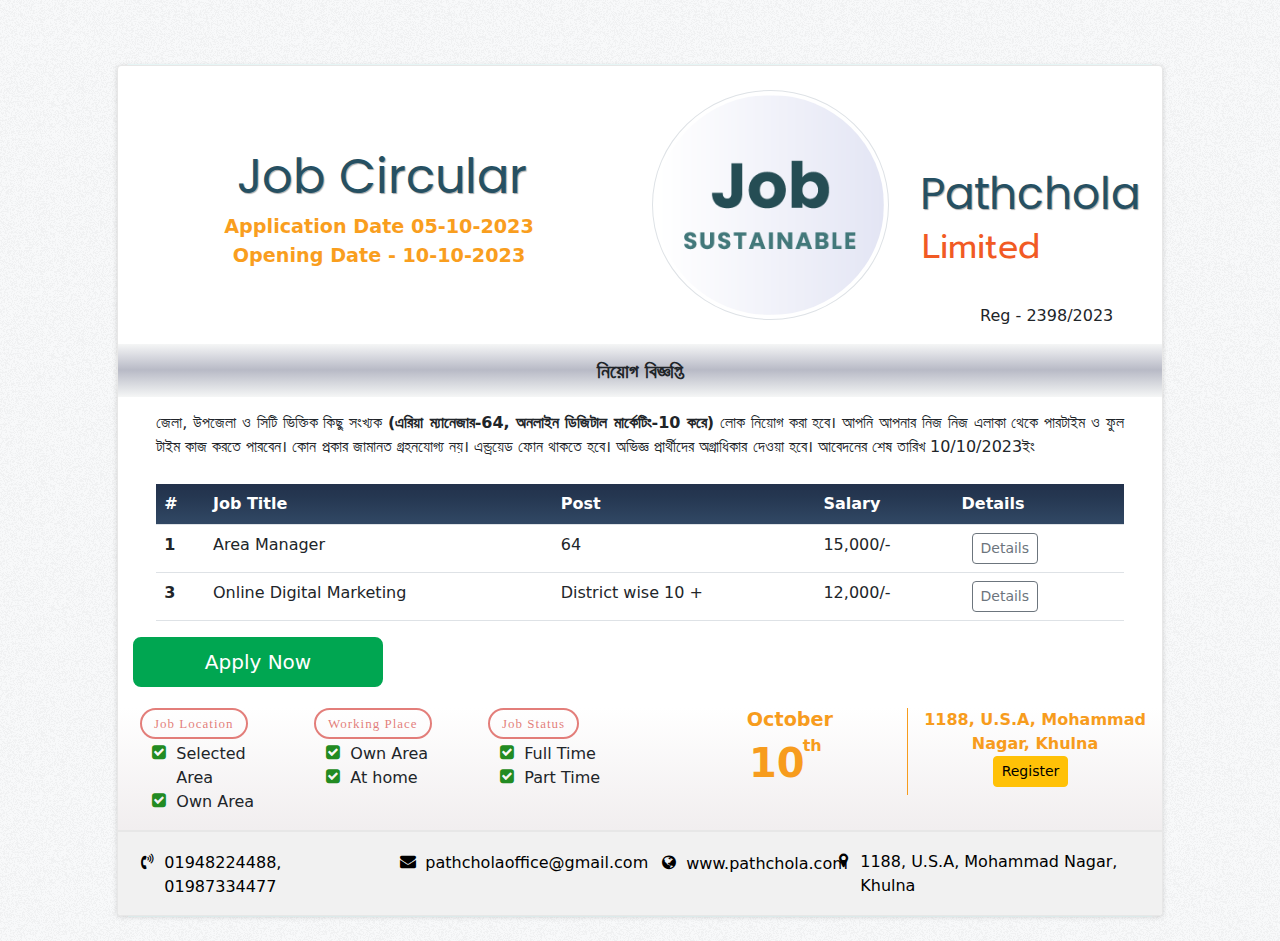
<file: index.html>
<!DOCTYPE html>
<html lang="en">
    <head>
        <meta charset="utf-8" />

        <meta name="viewport" content="width=device-width, initial-scale=1.0" />
        <meta name="description" content="Welcome to Pathchola ." />
        <meta name="author" content="Pathchola Limited" />
        <meta property="og:site_name" content="Pathchola Limited" />
        <meta property="og:site" content="" />
        <meta property="og:title" content="" />
        <meta property="og:description" content="DoctorSeba, Electrical Seba, Hotel, Salon Seba, Rent a Car, To-Let, Land sell-Buy, Sell-Buy, Jobs, Tuition" />
        <meta property="og:image" content="" />
        <meta property="og:url" content="" />
        <meta name="twitter:card" content="" />
        <title>Pathchola Limited</title>
        <!-- Styles -->
        <script src="js/bootstrap.js"></script>
        <link rel="preconnect" href="https://fonts.googleapis.com" />
        <link rel="preconnect" href="https://fonts.googleapis.com" />
        <link rel="preconnect" href="https://fonts.gstatic.com" crossorigin />
        <link href="https://fonts.googleapis.com/css2?family=Poppins:ital,wght@0,900;1,900&display=swap" rel="stylesheet" />
        <link rel="stylesheet" href="https://cdnjs.cloudflare.com/ajax/libs/font-awesome/4.7.0/css/font-awesome.min.css" />
        <link rel="preconnect" href="https://fonts.googleapis.com" />
        <link rel="preconnect" href="https://fonts.gstatic.com" crossorigin />
        <link href="https://fonts.googleapis.com/css2?family=Noto+Sans:wght@700&family=Poppins:ital,wght@0,900;1,900&family=Prompt:wght@700&display=swap" rel="stylesheet" />
        <link rel="stylesheet" href="css/bootstrap.css" />
        <link rel="stylesheet" href="css/style.css" />
    </head>
    <style>
        body {
            background-image: url(img/noise.png);
            background-repeat: repeat;
            margin: 0px;
            border: 0px;
            padding: 0px;
        }
        .input-field {
            padding: 0 22px 5px 8px;
        }

        .search-form {
            width: 100%;
        }

        .search {
            padding: 0px 0px 5px 0px;
        }

        .input-field-category {
            padding: 0 0px 5px 5px;
        }

        @media all and (max-width: 320px) {
            .center-div {
                width: 100%;
                padding: 0px;
                margin: 0px;
                margin: 0 auto;
            }

            .admission-now {
                color: #265062;
                padding-left: 1%;
                font-family: "Poppins", sans-serif;
                text-shadow: 1px 1px 1px #ababab;
                font-size: 270%;
                text-align: center;
            }
            .freelancer {
                color: #f99e1e;
                padding-left: 0%;
                margin-top: 0%;
                font-size: 120%;
                font-weight: bolder;
                text-align: center;
            }
            .image-set {
                display: flex;
                align-items: center;
                justify-content: center;
                flex-wrap: wrap;
                margin-right: auto;
                margin-top: 3%;
            }

            .pathchola {
                padding-top: 1%;
                text-align: center;
            }

            .limited {
                padding-left: 4%;
                margin-top: -5%;
                font-size: 190%;
                color: #f15a24;
                font-family: "Prompt", sans-serif;
                text-align: center;
            }
            .reg {
                text-align: left;
                padding-left: 5%;
            }

            .off {
                display: none;
            }

            .sub-wel {
                padding-top: 0.8%;
                font-size: 130%;
                color: dimgray;
            }
            .regitration {
                text-align: center;
            }
            .applies {
                padding-top: 3%;
            }
            .text-details {
                padding-top: 1.5%;
                text-align: justify;
            }

            .display {
                margin-right: 6.5%;
                margin-top: 5%;
                margin-bottom: 5%;
            }

            .september {
                color: #f79c1d;
                font-weight: bolder;
                text-align: center;
                font-size: 120%;
            }
            .tag26 {
                color: #f79c1d;
                font-weight: bolder;
                padding-left: 0%;
                text-align: center;
            }
            .thline {
                text-align: center;
                color: #f79c1d;
                font-weight: bolder;
                margin-top: -15%;
                margin-left: 20%;
            }
            .padding-top {
                padding-top: 0%;
                margin-top: -2.6%;
            }
            .footer-setting {
                padding-top: 7%;
            }
            .dateline {
                display: none;
            }
        }

        @media all and (max-width: 480px) {
            .center-div {
                width: 100%;
                padding: 0px;
                margin: 0px;
                margin: 0 auto;
            }

            .admission-now {
                color: #265062;
                padding-left: 1%;
                font-family: "Poppins", sans-serif;
                text-shadow: 1px 1px 1px #ababab;
                font-size: 270%;
                text-align: center;
            }
            .freelancer {
                color: #f99e1e;
                padding-left: 0%;
                margin-top: 0%;
                font-size: 120%;
                font-weight: bolder;
                text-align: center;
            }
            .image-set {
                display: flex;
                align-items: center;
                justify-content: center;
                flex-wrap: wrap;
                margin-right: auto;
                margin-top: 3%;
            }

            .pathchola {
                padding-top: 1%;
                text-align: center;
            }

            .limited {
                padding-left: 4%;
                margin-top: -5%;
                font-size: 190%;
                color: #f15a24;
                font-family: "Prompt", sans-serif;
                text-align: center;
            }
            .reg {
                text-align: left;
                padding-left: 5%;
            }

            .off {
                display: none;
            }

            .sub-wel {
                padding-top: 0.8%;
                font-size: 130%;
                color: dimgray;
            }
            .regitration {
                text-align: center;
            }
            .applies {
                padding-top: 3%;
            }
            .text-details {
                padding-top: 1.5%;
                text-align: justify;
            }

            .display {
                margin-right: 6.5%;
                margin-top: 5%;
                margin-bottom: 5%;
            }

            .september {
                color: #f79c1d;
                font-weight: bolder;
                padding-left: 5%;
                text-align: left;
                font-size: 120%;
            }
            .tag26 {
                color: #f79c1d;
                font-weight: bolder;
                padding-left: 5%;
                text-align: left;
            }
            .thline {
                text-align: center;
                color: #f79c1d;
                font-weight: bolder;
                margin-top: -10%;
                margin-left: -68%;
            }
            .padding-top {
                padding-top: 0%;
                margin-top: -1%;
            }
            .footer-setting {
                padding-top: 7%;
            }
            .dateline {
                display: none;
            }
            .top {
                margin-top: -10%;
            }
        }

        @media all and (min-width: 576px) {
            .center-div {
                width: 100%;
                padding: 0px;
                margin: 0px;
                margin: 0 auto;
            }

            .admission-now {
                color: #265062;
                padding-left: 1%;
                font-family: "Poppins", sans-serif;
                text-shadow: 1px 1px 1px #ababab;
                font-size: 350%;
                text-align: center;
            }
            .freelancer {
                color: #f99e1e;
                padding-left: 0%;
                margin-top: 0%;
                font-size: 140%;
                font-weight: bolder;
                text-align: center;
            }
            .image-set {
                display: flex;
                align-items: center;
                justify-content: center;
                flex-wrap: wrap;
                margin-right: auto;
                margin-top: 3%;
            }

            .pathchola {
                padding-top: 1%;
                text-align: center;
            }

            .limited {
                padding-left: 4%;
                margin-top: -2%;
                font-size: 190%;
                color: #f15a24;
                font-family: "Prompt", sans-serif;
                text-align: center;
            }
            .reg {
                text-align: right;
                padding-left: 5%;
            }

            .off {
                display: none;
            }

            .sub-wel {
                padding-top: 0.8%;
                font-size: 130%;
                color: dimgray;
            }
            .regitration {
                text-align: center;
            }
            .applies {
                padding-top: 3%;
            }
            .text-details {
                padding-top: 1.5%;
                text-align: justify;
            }

            .display {
                margin-right: 6.5%;
                margin-top: 5%;
                margin-bottom: 5%;
            }

            .september {
                color: #f79c1d;
                font-weight: bolder;
                text-align: center;
                font-size: 120%;
            }
            .tag26 {
                color: #f79c1d;
                font-weight: bolder;
                padding-left: 0%;
                text-align: center;
            }
            .thline {
                text-align: center;
                color: #f79c1d;
                font-weight: bolder;
                margin-top: -8%;
                margin-left: 15%;
            }
            .padding-top {
                padding-top: 0%;
                margin-top: -2.6%;
            }
            .footer-setting {
                padding-top: 7%;
            }

            .address {
                padding-top: 0px;
                margin-top: 0px;
                color: #f79c1d;
                font-weight: bolder;
                text-align: center;
            }
            .bottontion {
                margin-top: 10%;
                margin-left: 1%;
            }

            .borderright {
                border-right-style: groove;
                border-right-width: thin;
                border-color: #f79c1d;
            }

            .btnseting {
                text-align: center;
            }

            .padding-top {
                padding-top: 2%;
            }
        }

        @media all and (min-width: 480px) {
            .datefous {
                display: none;
            }

            .off {
                display: none;
            }

            .center-div {
                padding: 0px;
                margin: 0px;
                border: 0px;
                margin: 0 auto;
                width: 100%;
            }
            .admission-now {
                color: #265062;
                padding-left: 1%;
                font-family: "Poppins", sans-serif;
                text-shadow: 1px 1px 1px #ababab;
                font-size: 350%;
                text-align: center;
            }
            .freelancer {
                color: #f99e1e;
                padding-left: 0%;
                margin-top: 0%;
                font-size: 140%;
                font-weight: bolder;
                text-align: center;
            }
            .image-set {
                display: flex;
                align-items: center;
                justify-content: center;
                flex-wrap: wrap;
                margin-right: auto;
                margin-top: 3%;
            }

            .pathchola {
                padding-top: 1%;
                text-align: center;
            }

            .limited {
                padding-left: 4%;
                margin-top: -2%;
                font-size: 190%;
                color: #f15a24;
                font-family: "Prompt", sans-serif;
                text-align: center;
            }
            .off {
                display: none;
            }

            .sub-wel {
                padding-top: 0.8%;
                font-size: 130%;
                color: dimgray;
            }
            .regitration {
                text-align: center;
            }
            .applies {
                padding-top: 3%;
            }
            .text-details {
                padding-top: 1.5%;
                text-align: justify;
            }

            .display {
                margin-right: 6.5%;
                margin-top: 5%;
                margin-bottom: 5%;
            }
        }

        @media all and (min-width: 600px) {
            .center-div {
                width: 100%;
                padding: 0px;
                margin: 0px;
                margin: 0 auto;
            }

            .admission-now {
                color: #265062;
                padding-left: 1%;
                font-family: "Poppins", sans-serif;
                text-shadow: 1px 1px 1px #ababab;
                font-size: 350%;
                text-align: center;
            }
            .freelancer {
                color: #f99e1e;
                padding-left: 0%;
                margin-top: 0%;
                font-size: 140%;
                font-weight: bolder;
                text-align: center;
            }
            .image-set {
                display: flex;
                align-items: center;
                justify-content: center;
                flex-wrap: wrap;
                margin-right: auto;
                margin-top: 3%;
            }

            .pathchola {
                padding-top: 1%;
                text-align: center;
            }

            .limited {
                padding-left: 4%;
                margin-top: -2%;
                font-size: 190%;
                color: #f15a24;
                font-family: "Prompt", sans-serif;
                text-align: center;
            }
            .off {
                display: none;
            }

            .sub-wel {
                padding-top: 0.8%;
                font-size: 130%;
                color: dimgray;
            }
            .regitration {
                text-align: center;
            }
            .applies {
                padding-top: 3%;
            }
            .text-details {
                padding-top: 1.5%;
                text-align: justify;
            }

            .display {
                margin-right: 6.5%;
                margin-top: 5%;
                margin-bottom: 5%;
            }

            .september {
                color: #f79c1d;
                font-weight: bolder;
                padding-left: 5%;
                text-align: left;
                font-size: 120%;
            }
            .tag26 {
                color: #f79c1d;
                font-weight: bolder;
                padding-left: 5%;
                text-align: left;
            }
            .thline {
                text-align: center;
                color: #f79c1d;
                font-weight: bolder;
                margin-top: -10%;
                margin-left: -68%;
            }
            .padding-top {
                padding-top: 0%;
                margin-top: -1%;
            }
            .footer-setting {
                padding-top: 7%;
            }
        }

        @media all and (min-width: 768px) {
            .center-div {
                width: 100%;
                padding: 0px;
                margin: 0px;
                margin: 0 auto;
            }
            .dailis {
                display: none;
            }
            .admission-now {
                color: #265062;
                padding-left: 1%;
                font-family: "Poppins", sans-serif;
                text-shadow: 1px 1px 1px #ababab;
                font-size: 300%;
                text-align: center;
            }
            .freelancer {
                color: #f99e1e;
                padding-left: 0%;
                margin-top: 0%;
                font-size: 120%;
                font-weight: bolder;
                text-align: center;
            }
            .image-set {
                display: flex;
                align-items: center;
                justify-content: center;
                flex-wrap: wrap;
                margin-right: auto;
                margin-top: 10%;
            }

            .pathchola {
                padding-top: 40%;
                text-align: left;
                font-size: 70%;
            }

            .limited {
                padding-left: 4%;
                margin-top: -2%;
                font-size: 190%;
                color: #f15a24;
                font-family: "Prompt", sans-serif;
                text-align: left;
            }
            .off {
                display: none;
            }

            .sub-wel {
                padding-top: 0.8%;
                font-size: 130%;
                color: dimgray;
            }
            .regitration {
                text-align: right;
                margin-left: 40%;
            }
            .applies {
                padding-top: 3%;
            }
            .text-details {
                padding-top: 1.5%;
                text-align: justify;
            }

            .display {
                margin-right: 6.5%;
                margin-top: 5%;
                margin-bottom: 5%;
            }

            .september {
                color: #f79c1d;
                font-weight: bolder;
                padding-left: 5%;
                text-align: left;
                font-size: 120%;
            }
            .tag26 {
                color: #f79c1d;
                font-weight: bolder;
                padding-left: 5%;
                text-align: left;
            }
            .thline {
                text-align: center;
                color: #f79c1d;
                font-weight: bolder;
                margin-top: -10%;
                margin-left: -68%;
            }
            .padding-top {
                padding-top: 0%;
                margin-top: -1%;
            }
            .footer-setting {
                padding-top: 7%;
            }
        }
        @media all and (max-width: 768px) {
            .col-md-5 {
                display: none;
            }
        }

        @media all and (min-width: 992px) {
            .center-div {
                width: 80%;
                height: auto;
                margin: 0 auto;
                background-color: azure;
                margin-top: 5%;
            }
            .pathchola {
                padding-top: 40%;
                text-align: left;
                font-size: 110%;
            }

            .limited {
                padding-left: 4%;
                margin-top: -2%;
                font-size: 190%;
                color: #f15a24;
                font-family: "Prompt", sans-serif;
                text-align: left;
            }
            .applies {
                padding-top: 1.5%;
            }
            .tag26 {
                color: #f79c1d;
                font-weight: bolder;
                padding-left: 15%;
                text-align: left;
            }
            .thline {
                text-align: left;
                color: #f79c1d;
                font-weight: bolder;
                margin-top: -5%;
                margin-left: -40%;
            }

            .padding-top {
                padding-top: 0%;
                margin-top: -1%;
            }
            .footer-setting {
                padding-top: 2%;
            }
        }
    </style>
    <body>
        <div class="center-div">
            <div class="container-fluid" style="width: 100%; padding: 0px; margin: 0px;">
                <div class="row">
                    <div class="col-md-12" style="margin: 0px; padding: 0px;">
                        <div class="row style-rows">
                            <div class="col-md-6">
                                <div class="admin-site">
                                    <div class="admission-now">Job Circular</div>
                                    <div class="freelancer">Application Date 05-10-2023</div>
                                    <div class="freelancer">Opening Date - 10-10-2023</div>
                                </div>
                            </div>
                            <div class="col-md-6">
                                <div class="row">
                                    <div class="col-md-6">
                                        <div class="image-set">
                                      <img src="img/job.png" class="rounded-circle img-thumbnail img-fluid" alt="Pathchola" />
                                        </div>
                                    </div>
                                    <div class="col-md-6">
                                        <div class="pathchola">
                                            <div class="pathcholabd">Pathchola</div>
                                            <div class="limited">Limited</div>
                                        </div>
                                    </div>
                                </div>
                            </div>

                            <div class="apply">
                                <div class="row">
                                    <div class="off col-md-3">
                                        <button
                                            type="button"
                                            class="btn btn-primary btn-lg"
                                            style="width: 100%; background-color: #00a651; border: 2px solid #00a651;"
                                            data-bs-toggle="modal"
                                            data-bs-target="#exampleModal"
                                            data-bs-whatever="@mdo"
                                        >
                                            Apply Now
                                        </button>
                                    </div>
                                    <div class="off col-md-2 input-field input-field-category search">
                                        <button
                                            type="button"
                                            class="btn btn-primary btn-lg"
                                            style="width: 100%; background-color: #00a651; border: 2px solid #00a651;"
                                            data-bs-toggle="modal"
                                            data-bs-target="#exampleModal2"
                                            data-bs-whatever="@mdo"
                                        >
                                            Activates
                                        </button>
                                    </div>
                                    <div class="regitration col-md-7">Reg - 2398/2023</div>
                                </div>
                            </div>
                            <div class="applies advatiesment padding-apply">
                                <div class="row">
                                    <center><h5 style="font-weight: bolder;">নিয়োগ বিজ্ঞপ্তি</h5></center>
                                </div>
                            </div>

                            <div class="details" style="width: 95%; margin: 0 auto;">
                                <div class="row">
                                    <p class="text-details">জেলা, উপজেলা ও সিটি ভিক্তিক কিছু সংখ্যক <b> (এরিয়া ম্যানেজার-64, অনলাইন ডিজিটাল মার্কেটিং-10 করে)</b>  লোক নিয়োগ করা হবে। আপনি আপনার নিজ নিজ এলাকা থেকে পারটাইম ও ফুল টাইম কাজ করতে পারবেন। কোন প্রকার জামানত গ্রহনযোগ্য নয়। এন্ড্রয়েড ফোন থাকতে হবে। অভিজ্ঞ প্রার্থীদের অগ্রাধিকার দেওয়া হবে। আবেদনের শেষ তারিখ 10/10/2023ইং 
                                    </p>
                                </div>
                            </div>

                            <div class="table-containt" style="width: 95%; margin: 0 auto;">
                                <div class="row">
                                    <div class="table-responsive">
                                        <table class="table">
                                            <thead class="header-design">
                                                <tr>
                                                    <th scope="col">#</th>
                                                    <th scope="col">Job Title</th>
                                                    <th scope="col">Post</th>
                                                    <th scope="col"
                                                    <th scope="col">Salary</th>
                                                    <th scope="col">Details</th>
                                                </tr>
                                            </thead>
                                            <tbody>
                                                <tr>
                                                    <th scope="row">1</th>
                                                    <td>Area Manager</td>
                                                    <td>64</td>
                                                 
                                                    <td>15,000/-</td>

                                                    <td><button onclick="location.href='area.pdf'" type="button" class="btn btn-outline-secondary btn-sm">Details</button></td>
                                                </tr>
                                       
                                           
                                                <tr>
                                                    <th scope="row">3</th>
                                                    <td>Online Digital Marketing</td>
                                                    <td>District wise 10 +</td>
                                                   
                                                    <td>12,000/-</td>

                                                    <td><button onclick="location.href='empployee.pdf'" type="button" class="btn btn-outline-secondary btn-sm">Details</button></td>
                                                </tr>
                                            </tbody>
                                        </table>
                                    </div>
                                </div>
                            </div>
                            <div class="row">
                                <div class="col-md-3 input-field input-field-category search">
                                    <button
                                        type="button"
                                        class="btn btn-primary btn-lg"
                                        style="width: 100%; background-color: #00a651; border: 2px solid #00a651;"
                                        data-bs-toggle="modal"
                                        data-bs-target="#exampleModal"
                                        data-bs-whatever="@mdo"
                                    >
                                        Apply Now
                                    </button>
                                </div>
                                <div class="col-md-3 input-field input-field-category search">
                                    
                                </div>
                            </div>

                            <div class="condition" style="margin-top: 1.5%;">
                                <div class="row">
                                    <div class="col-md-2">
                                        <button type="button" class="btn btn-danger">Job Location</button>
                                        <ul class="fa-ul" style="padding-left: 8%; padding-top: 2%;">
                                            <li><i class="fa-li fa fa-check-square" style="color: forestgreen;"></i>Selected Area</li>
                                            <li><i class="fa-li fa fa-check-square" style="color: forestgreen;"></i>Own Area</li>
                                        </ul>
                                    </div>
                                    <div class="col-md-2">
                                        <button type="button" class="btn btn-danger">Working Place</button>
                                        <ul class="fa-ul" style="padding-left: 8%; padding-top: 2%;">
                                            <li><i class="fa-li fa fa-check-square" style="color: forestgreen;"></i>Own Area</li>
                                            <li><i class="fa-li fa fa-check-square" style="color: forestgreen;"></i>At home</li>
                                        </ul>
                                    </div>
                                    <div class="col-md-2">
                                        <button type="button" class="btn btn-danger">Job Status</button>
                                        <ul class="fa-ul" style="padding-left: 8%; padding-top: 2%;">
                                            <li><i class="fa-li fa fa-check-square" style="color: forestgreen;"></i>Full Time</li>
                                            <li><i class="fa-li fa fa-check-square" style="color: forestgreen;"></i>Part Time</li>
                                        </ul>
                                    </div>

                                    <div class="col-md-1"></div>

                                    <div class="dateline col-md-5" style="padding-bottom: 0.5%;">
                                        <div class="row">
                                            <div class="borderright col-md-5">
                                                <div class="">
                                                    <h4 class="september">October</h4>
                                                </div>
                                                <div class="row">
                                                    <div class="col-md-6">
                                                        <h1 class="tag26">10</h1>
                                                    </div>
                                                    <div class="col-md-6">
                                                        <h6 class="thline">th</h6>
                                                    </div>
                                                </div>
                                            </div>
                                            <div class="col-md-7">
                                                <div class="address">1188, U.S.A, Mohammad Nagar, Khulna</div>
                                                <div class="btnseting"><button type="button" class="btn btn-warning btn-sm btn-block">Register</button></div>
                                            </div>
                                        </div>
                                    </div>
                                </div>
                            </div>

                            <div class="footer-setting">
                                <div class="row">
                                    <div class="col-md-3">
                                        <ul class="padding-top fa-ul">
                                            <li style="color: black;"><i class="fa-li fa fa-volume-control-phone"></i>01948224488, 01987334477</li>
                                        </ul>
                                    </div>
                                    <div class="col-md-3">
                                        <ul class="padding-top fa-ul">
                                            <li style="color: black;"><i class="fa-li fa fa-envelope"></i>pathcholaoffice@gmail.com</li>
                                        </ul>
                                    </div>
                                    <div class="col-md-2">
                                        <ul class="padding-top fa-ul">
                                            <li style="color: black;"><i class="fa-li fa fa-globe"></i>www.pathchola.com</li>
                                        </ul>
                                    </div>
                                    <div class="col-md-4">
                                        <ul class="padding-top fa-ul">
                                            <li style="color: black;"><i class="fa-li fa fa-map-marker"></i>1188, U.S.A, Mohammad Nagar, Khulna</li>
                                        </ul>
                                    </div>
                                </div>
                            </div>
                        </div>
                    </div>
                </div>
            </div>
        </div>

        <br />
        <div class="modal fade" id="exampleModal" tabindex="-1" aria-labelledby="exampleModalLabel" aria-hidden="true">
            <div class="modal-dialog modal-xl">
                <div class="modal-content">
                    <div class="modal-header model-design">
                        <h1 class="modal-title fs-5" id="exampleModalLabel">Job Application Form</h1>
                        <button type="button" class="btn-close" data-bs-dismiss="modal" aria-label="Close"></button>
                    </div>
                    <div class="modal-body">
                        <!---start form-->
                        <form action="register.php" method="post" onsubmit="return validateForm()">
                            <div class="row">
                                <div class="col-md-6">
                                    <label for="job" class="col-form-label">Job Type:</label>
                                    <select name="job" class="form-control" id="job" required>
                                      
                                        <option value="Area Manager">Area Manager</option>
                                        <option value="Online Digital Marketing">Online Digital Marketing</option>
                                    </select>
                                </div>
                                <div class="col-md-6">
                                    <label for="name" class="col-form-label">Full Name:</label>
                                    <input type="text" class="form-control" id="name" name="name" required />
                                </div>
                            </div>
                            <div class="row">
                                <div class="col-md-6">
                                    <label for="email" class="col-form-label">Email:</label>
                                    <input type="email" class="form-control" id="email" name="email" required />
                                </div>

                                <div class="col-md-6">
                                    <label for="phone-number" class="col-form-label">Phone Number:</label>
                                    <input type="tel" class="form-control" id="phone" name="phone" required />
                                </div>
                            </div>
                            <div class="row">
                                <div class="col-md-6">
                                    <label for="gender" class="col-form-label">Gender:</label>
                                    <select name="gender" class="form-control" id="gender" required>
                                    
                                        <option value="Male">Male</option>
                                        <option value="Female">Female</option>
                                        <option value="Other">Other</option>
                                    </select>
                                </div>
                                <div class="col-md-6">
                                    <label for="age" class="col-form-label">Your Age:</label>
                                    <input type="text" class="form-control" id="age" name="age" required />
                                    <div class="invalid-feedback">Please select a Course</div>
                                </div>
                            </div>
                            <div class="row">
                                <div class="col-md-6">
                                    <label for="qualification" class="col-form-label">Last Qualification:</label>
                                    <input type="text" class="form-control" id="qualification" name="qualification" required />
                                </div>
                                <div class="col-md-6">
                                    <label for="profession" class="col-form-label">Your Profession:</label>
                                    <input type="text" class="form-control" id="profession" name="profession" required />
                                </div>
                            </div>
                            <div class="row">
                                <div class="col-md-6">
                                    <label for="district" class="col-form-label">District</label>
                                    <select name="district" class="form-control" id="district" required>
                                        <option value="">Select a District</option>
                                        <option value="Dhaka">Dhaka</option>
                                        <option value="Faridpur">Faridpur</option>
                                        <option value="Gazipur">Gazipur</option>
                                        <option value="Gopalganj">Gopalganj</option>
                                        <option value="Kishoreganj">Kishoreganj</option>
                                        <option value="Madaripur">Madaripur</option>
                                        <option value="Manikganj">Manikganj</option>
                                        <option value="Munshiganj">Munshiganj</option>
                                        <option value="Narayanganj">Narayanganj</option>
                                        <option value="Narsingdi">Narsingdi</option>
                                        <option value="Rajbari">Rajbari</option>
                                        <option value="Shariatpur">Shariatpur</option>
                                        <option value="Tangail">Tangail</option>

                                        <!---Khulna-->
                                        <option value="Bagerhat">Bagerhat</option>
                                        <option value="Chuadanga">Chuadanga</option>
                                        
                                        <option value="Jhenaidah">Jhenaidah</option>
                                        <option value="Khulna">Khulna</option>
                                        <option value="Kushtia">Kushtia</option>
                                        <option value="Magura">Magura</option>
                                        <option value="Meherpur">Meherpur</option>
                                        <option value="Narail">Narail</option>
                                        <option value="Satkhira">Satkhira</option>
                                        <option value="Jashore">Jashore</option>
                                        <!---Barisal-->
                                        <option value="Barisal">Barisal</option>
                                        <option value="Bhola">Bhola</option>
                                        <option value="Jhalokati">Jhalokati</option>
                                        <option value="Patuakhali">Patuakhali</option>
                                        <option value="Pirojpur">Pirojpur</option>

                                        <!---Chattogram-->
                                        <option value="Bandarban">Bandarban</option>
                                        <option value="Brahmanbaria">Brahmanbaria</option>
                                        <option value="Chandpur">Chandpur</option>
                                        <option value="Chattogram">Chattogram</option>
                                        <option value="Cumilla">Cumilla</option>
                                        <option value="Cox's Bazar">Cox's Bazar</option>
                                        <option value="Feni">Feni</option>
                                        <option value="Khagrachari">Khagrachari</option>
                                        <option value="Lakshmipur">Lakshmipur</option>
                                        <option value="Noakhali">Noakhali</option>
                                        <option value="Rangamati">Rangamati</option>

                                        <!---Rajshahi-->
                                        <option value="Bogura">Bogura</option>
                                        <option value="Chapainawabganj">Chapainawabganj</option>
                                        <option value="Joypurhat">Joypurhat</option>
                                        <option value="Naogaon">Naogaon</option>
                                        <option value="Natore">Natore</option>
                                        <option value="Pabna">Pabna</option>
                                        <option value="Rajshahi">Rajshahi</option>
                                        <option value="Sirajganj">Sirajganj</option>
                                        <!---Rangpur-->
                                        <option value="Rangpur">Rangpur</option>
                                        <option value="Panchagarh">Panchagarh</option>
                                        <option value="Nilphamari">Nilphamari</option>
                                        <option value="Lalmonirhat">Lalmonirhat</option>
                                        <option value="Kurigram">Kurigram</option>
                                        <option value="Gaibandha">Gaibandha</option>
                                        <option value="Thakurgaon">Thakurgaon</option>
                                        <option value="Dinajpur">Dinajpur</option>

                                        <!---Mymensingh-->
                                        <option value="Mymensingh">Mymensingh</option>
                                        <option value="Jamalpur">Jamalpur</option>
                                        <option value="Netrokona">Netrokona</option>
                                        <option value="Sherpur">Sherpur</option>
                                        <!---Sylhet-->
                                        <option value="Sylhet">Sylhet</option>
                                        <option value="Sunamganj">Sunamganj</option>
                                        <option value="Moulvibazar">Moulvibazar</option>
                                        <option value="Habiganj">Habiganj</option>
                                        <!-- Remaining district options -->
                                    </select>
                                </div>
                                <div class="col-md-6">
                                    <label for="upazila" class="col-form-label">Upazila</label>
                                    <select name="upazila" class="form-control" id="upazila" required>
                                        <option value="">Select a Upazila</option>
                                        <!-- Remaining upazila options -->
                                    </select>
                                </div>
                            </div>

                            <div class="mb-3">
                                <label for="experience" class="col-form-label">Experience:</label>
                                <textarea class="form-control" id="experience" name="experience" maxlength="300" placeholder="Experience (maximum 300 words)"></textarea>
                            </div>
                            
                             <div class="mb-3">
                                <label for="referral" class="col-form-label">Reference Name:</label>
                                <input class="form-control" id="referral" name="referral"  placeholder="Eenter your Reference "/>
                            </div>

                            <div class="row">
                                <div class="col-8">
                                    <div class="form-check">
                                        <input class="form-check-input" name="terms" type="checkbox" value="" id="acceptTerms" required />
                                        <label class="form-check-label" for="acceptTerms">I agree and accept the <a href="terms.html">terms and conditions</a></label>
                                        <div class="invalid-feedback">You must agree before submit.</div>
                                    </div>
                                </div>
                               
                                <div class="col-md-4" style="text-align: right;"><button class="btn btn-primary" type="submit" name="submit" value="Submit">Submit</button></div>
                            </div>
                        </form>
                        <!-------end from-->
                    </div>
                    <div class="modal-footer">
                        <button type="button" class="btn btn-secondary" data-bs-dismiss="modal">Close</button>
                    </div>
                </div>
            </div>
        </div>

        <div class="modal fade" id="exampleModal2" tabindex="-1" aria-labelledby="exampleModalLabel" aria-hidden="true">
            <div class="modal-dialog modal-xl">
                <div class="modal-content">
                    <div class="modal-header">
                        <h5 class="modal-title" id="exampleModalLabel">Area Manager</h5>
                        <button type="button" class="btn-close" data-bs-dismiss="modal" aria-label="Close"></button>
                    </div>
                    <div class="modal-body">
                        <h5 style="font-weight: 600;">Area Manager Activities :-</h5>
                        <ul class="fa-ul">
                            <li style="color: black;"><i class="fa-li fa fa-check-square" style="color: forestgreen; padding-top: 0.4%;"></i>কোম্পানীর সার্ভিসগুলো চালু করা।</li>
                            <li style="color: black;"><i class="fa-li fa fa-check-square" style="color: forestgreen; padding-top: 0.4%;"></i>নির্দিষ্ট কর্মী বা প্রতিনিধি কে নিয়োগ করা। এবং তার এরিয়াকে/এলাকা নিয়ন্ত্রণ বা তদারকি করা।</li>
                            <li style="color: black;"><i class="fa-li fa fa-check-square" style="color: forestgreen; padding-top: 0.4%;"></i>ফেসবুক বুষ্ট/ নিউজপেপার/কোম্পানীর কর্মী বা এজেন্ট ও অন্যান্য মাধ্যমে প্রতিনিধি নিয়োগ করা।</li>
                            <li style="color: black;"><i class="fa-li fa fa-check-square" style="color: forestgreen; padding-top: 0.4%;"></i>নির্দিষ্ট কর্মী / প্রতিনিধি কে নিয়ন্ত্রণ বা তদারকি করা।</li>
                            <li style="color: black;"><i class="fa-li fa fa-check-square" style="color: forestgreen; padding-top: 0.4%;"></i>কোম্পানীর প্রচারনার কাজ করা।</li>
                        </ul>

                        <h5 style="font-weight: 600;">Working Time :-</h5>
                        <ul class="fa-ul">
                            <li style="color: black;"><i class="fa-li fa fa-check-square" style="color: forestgreen; padding-top: 0.4%;"></i>Part time</li>
                            <li style="color: black;"><i class="fa-li fa fa-check-square" style="color: forestgreen; padding-top: 0.4%;"></i>Full Time</li>
                            <li style="color: black;"><i class="fa-li fa fa-check-square" style="color: forestgreen; padding-top: 0.4%;"></i>Any Time</li>
                        </ul>

                        <h5 style="font-weight: 600;">Working Place :-</h5>
                        <ul class="fa-ul">
                            <li style="color: black;"><i class="fa-li fa fa-check-square" style="color: forestgreen; padding-top: 0.4%;"></i>Own Place</li>
                            <li style="color: black;"><i class="fa-li fa fa-check-square" style="color: forestgreen; padding-top: 0.4%;"></i>Selected Area</li>
                            <li style="color: black;"><i class="fa-li fa fa-check-square" style="color: forestgreen; padding-top: 0.4%;"></i>Any Place</li>
                        </ul>

                        <h5 style="font-weight: 600;">Payment Time :-</h5>
                        <ul class="fa-ul">
                            <li style="color: black;"><i class="fa-li fa fa-check-square" style="color: forestgreen; padding-top: 0.4%;"></i>Daily</li>
                            <li style="color: black;"><i class="fa-li fa fa-check-square" style="color: forestgreen; padding-top: 0.4%;"></i>Weekly</li>
                            <li style="color: black;"><i class="fa-li fa fa-check-square" style="color: forestgreen; padding-top: 0.4%;"></i>Monthly</li>
                        </ul>

                        <h5 style="font-weight: 600;">Payment System :-</h5>
                        <ul class="fa-ul">
                            <li style="color: black;"><i class="fa-li fa fa-check-square" style="color: forestgreen; padding-top: 0.4%;"></i>Bank Account</li>
                            <li style="color: black;"><i class="fa-li fa fa-check-square" style="color: forestgreen; padding-top: 0.4%;"></i>Bkash / Rocket</li>
                        </ul>

                        <h5 style="font-weight: 600;">No Security Money :-</h5>
                        <ul class="fa-ul">
                            <li style="color: black;"><i class="fa-li fa fa-check-square" style="color: forestgreen; padding-top: 0.4%;"></i>কোম্পানী কর্তৃক প্রতিটা কর্মীর জন্য কোন প্রকার জামানত বা সিকিউরিটি গ্রহনযোগ্য নয়।</li>
                            <li style="color: black;"><i class="fa-li fa fa-check-square" style="color: forestgreen; padding-top: 0.4%;"></i>কোন প্রকার জামানত/ সিকিউরিটি উদ্দেশ্য লেনদেন করা হলে তার জন্য কোম্পানী দ্বায়ী থাকবে না।</li>
                            <li style="color: black;"><i class="fa-li fa fa-check-square" style="color: forestgreen; padding-top: 0.4%;"></i>কর্মী নিয়োগের ক্ষেত্রে কোন প্রকার সুপারিশ গ্রহনযোগ্য নয়।</li>
                        </ul>
                    </div>
                    <div class="modal-footer">
                        <button type="button" class="btn btn-secondary" data-bs-dismiss="modal">Close</button>
                    </div>
                </div>
            </div>
        </div>

        <div class="modal fade" id="exampleModal3" tabindex="-1" aria-labelledby="exampleModalLabel" aria-hidden="true">
            <div class="modal-dialog modal-xl">
                <div class="modal-content">
                    <div class="modal-header">
                        <h5 class="modal-title" id="exampleModalLabel">Marketing Officer</h5>
                        <button type="button" class="btn-close" data-bs-dismiss="modal" aria-label="Close"></button>
                    </div>
                    <div class="modal-body">
                        <h5 style="font-weight: 600;">Employee Activities :-</h5>
                        <ul class="fa-ul">
                            <li style="color: black;"><i class="fa-li fa fa-check-square" style="color: forestgreen; padding-top: 0.4%;"></i>কোম্পানীর সার্ভিসগুলো চালু বা রেজিষ্টার করা।</li>
                            <li style="color: black;"><i class="fa-li fa fa-check-square" style="color: forestgreen; padding-top: 0.4%;"></i>নিজেস্ব এরিয়ায় অধিনস্থ সার্ভিস বা রেজিষ্টারগুলো সঠিকভাবে তদারকি করা।</li>
                            <li style="color: black;"><i class="fa-li fa fa-check-square" style="color: forestgreen; padding-top: 0.4%;"></i>ফেসবুক বুষ্ট/ নিউজপেপার/কোম্পানীর কর্মী বা এজেন্ট ও অন্যান্য মাধ্যমে প্রতিনিধি নিয়োগ করা।</li>
                            <li style="color: black;"><i class="fa-li fa fa-check-square" style="color: forestgreen; padding-top: 0.4%;"></i>অধীনস্থ কর্মী / প্রতিনিধি কে নিয়ন্ত্রণ বা তদারকি করা।</li>
                            <li style="color: black;"><i class="fa-li fa fa-check-square" style="color: forestgreen; padding-top: 0.4%;"></i>কোম্পানীর প্রচারনার কাজ করা।</li>
                        </ul>

                        <h5 style="font-weight: 600;">Working Time :-</h5>
                        <ul class="fa-ul">
                            <li style="color: black;"><i class="fa-li fa fa-check-square" style="color: forestgreen; padding-top: 0.4%;"></i>Part time</li>
                            <li style="color: black;"><i class="fa-li fa fa-check-square" style="color: forestgreen; padding-top: 0.4%;"></i>Full Time</li>
                            <li style="color: black;"><i class="fa-li fa fa-check-square" style="color: forestgreen; padding-top: 0.4%;"></i>Any Time</li>
                        </ul>

                        <h5 style="font-weight: 600;">Working Place :-</h5>
                        <ul class="fa-ul">
                            <li style="color: black;"><i class="fa-li fa fa-check-square" style="color: forestgreen; padding-top: 0.4%;"></i>Own Place</li>
                            <li style="color: black;"><i class="fa-li fa fa-check-square" style="color: forestgreen; padding-top: 0.4%;"></i>Selected Area</li>
                            <li style="color: black;"><i class="fa-li fa fa-check-square" style="color: forestgreen; padding-top: 0.4%;"></i>Any Place</li>
                        </ul>

                        <h5 style="font-weight: 600;">Payment Time :-</h5>
                        <ul class="fa-ul">
                            <li style="color: black;"><i class="fa-li fa fa-check-square" style="color: forestgreen; padding-top: 0.4%;"></i>Daily</li>
                            <li style="color: black;"><i class="fa-li fa fa-check-square" style="color: forestgreen; padding-top: 0.4%;"></i>Weekly</li>
                            <li style="color: black;"><i class="fa-li fa fa-check-square" style="color: forestgreen; padding-top: 0.4%;"></i>Monthly</li>
                        </ul>

                        <h5 style="font-weight: 600;">Payment System :-</h5>
                        <ul class="fa-ul">
                            <li style="color: black;"><i class="fa-li fa fa-check-square" style="color: forestgreen; padding-top: 0.4%;"></i>Bank Account</li>
                            <li style="color: black;"><i class="fa-li fa fa-check-square" style="color: forestgreen; padding-top: 0.4%;"></i>Bkash / Rocket</li>
                        </ul>

                        <h5 style="font-weight: 600;">No Security Money :-</h5>
                        <ul class="fa-ul">
                            <li style="color: black;"><i class="fa-li fa fa-check-square" style="color: forestgreen; padding-top: 0.4%;"></i>কোম্পানী কর্তৃক প্রতিটা কর্মীর জন্য কোন প্রকার জামানত বা সিকিউরিটি গ্রহনযোগ্য নয়।</li>
                            <li style="color: black;"><i class="fa-li fa fa-check-square" style="color: forestgreen; padding-top: 0.4%;"></i>কোন প্রকার জামানত/ সিকিউরিটি উদ্দেশ্য লেনদেন করা হলে তার জন্য কোম্পানী দ্বায়ী থাকবে না।</li>
                            <li style="color: black;"><i class="fa-li fa fa-check-square" style="color: forestgreen; padding-top: 0.4%;"></i>কর্মী নিয়োগের ক্ষেত্রে কোন প্রকার সুপারিশ গ্রহনযোগ্য নয়।</li>
                        </ul>
                    </div>
                    <div class="modal-footer">
                        <button type="button" class="btn btn-secondary" data-bs-dismiss="modal">Close</button>
                    </div>
                </div>
            </div>
        </div>

        <div class="modal fade" id="exampleModal6" tabindex="-1" aria-labelledby="exampleModalLabel" aria-hidden="true">
            <div class="modal-dialog modal-xl">
                <div class="modal-content">
                    <div class="modal-header">
                        <h5 class="modal-title" id="exampleModalLabel">Call Center</h5>
                        <button type="button" class="btn-close" data-bs-dismiss="modal" aria-label="Close"></button>
                    </div>
                    <div class="modal-body">
                        <h5 style="font-weight: 600;">Employee Activities :-</h5>
                        <ul class="fa-ul">
                            <li style="color: black;"><i class="fa-li fa fa-check-square" style="color: forestgreen; padding-top: 0.4%;"></i>অনলাইন/কলিং এর মাধ্যমে কোম্পানীর সার্ভিসগুলো চালু বা রেজিষ্টার করা ।</li>
                            <li style="color: black;"><i class="fa-li fa fa-check-square" style="color: forestgreen; padding-top: 0.4%;"></i>অনলাইনের মাধ্যমে অধিনস্থ সার্ভিস বা রেজিষ্টারগুলো সঠিকভাবে তদারকি করা।</li>
                            <li style="color: black;"><i class="fa-li fa fa-check-square" style="color: forestgreen; padding-top: 0.4%;"></i>অফিস/বাসায় অনলাইনের মাধ্যমে নির্দিষ্ট সার্ভিসগুলো কল করে চালু করা।</li>
                            <li style="color: black;"><i class="fa-li fa fa-check-square" style="color: forestgreen; padding-top: 0.4%;"></i>ফেসবুক বুষ্ট/ নিউজপেপার/কোম্পানীর কর্মী বা এজেন্ট ও অন্যান্য মাধ্যমে প্রতিনিধি নিয়োগ করা।</li>
                            <li style="color: black;"><i class="fa-li fa fa-check-square" style="color: forestgreen; padding-top: 0.4%;"></i>কোম্পানীর প্রচারনার কাজ করা।</li>
                        </ul>

                        <h5 style="font-weight: 600;">Working Time :-</h5>
                        <ul class="fa-ul">
                            <li style="color: black;"><i class="fa-li fa fa-check-square" style="color: forestgreen; padding-top: 0.4%;"></i>Part time</li>
                            <li style="color: black;"><i class="fa-li fa fa-check-square" style="color: forestgreen; padding-top: 0.4%;"></i>Full Time</li>
                            <li style="color: black;"><i class="fa-li fa fa-check-square" style="color: forestgreen; padding-top: 0.4%;"></i>Any Time</li>
                        </ul>

                        <h5 style="font-weight: 600;">Working Place :-</h5>
                        <ul class="fa-ul">
                            <li style="color: black;"><i class="fa-li fa fa-check-square" style="color: forestgreen; padding-top: 0.4%;"></i>Own Place</li>
                            <li style="color: black;"><i class="fa-li fa fa-check-square" style="color: forestgreen; padding-top: 0.4%;"></i>Selected Area</li>
                            <li style="color: black;"><i class="fa-li fa fa-check-square" style="color: forestgreen; padding-top: 0.4%;"></i>Any Place</li>
                        </ul>

                        <h5 style="font-weight: 600;">Payment Time :-</h5>
                        <ul class="fa-ul">
                            <li style="color: black;"><i class="fa-li fa fa-check-square" style="color: forestgreen; padding-top: 0.4%;"></i>Daily</li>
                            <li style="color: black;"><i class="fa-li fa fa-check-square" style="color: forestgreen; padding-top: 0.4%;"></i>Weekly</li>
                            <li style="color: black;"><i class="fa-li fa fa-check-square" style="color: forestgreen; padding-top: 0.4%;"></i>Monthly</li>
                        </ul>

                        <h5 style="font-weight: 600;">Payment System :-</h5>
                        <ul class="fa-ul">
                            <li style="color: black;"><i class="fa-li fa fa-check-square" style="color: forestgreen; padding-top: 0.4%;"></i>Bank Account</li>
                            <li style="color: black;"><i class="fa-li fa fa-check-square" style="color: forestgreen; padding-top: 0.4%;"></i>Bkash / Rocket</li>
                        </ul>

                        <h5 style="font-weight: 600;">No Security Money :-</h5>
                        <ul class="fa-ul">
                            <li style="color: black;"><i class="fa-li fa fa-check-square" style="color: forestgreen; padding-top: 0.4%;"></i>কোম্পানী কর্তৃক প্রতিটা কর্মীর জন্য কোন প্রকার জামানত বা সিকিউরিটি গ্রহনযোগ্য নয়।</li>
                            <li style="color: black;"><i class="fa-li fa fa-check-square" style="color: forestgreen; padding-top: 0.4%;"></i>কোন প্রকার জামানত/ সিকিউরিটি উদ্দেশ্য লেনদেন করা হলে তার জন্য কোম্পানী দ্বায়ী থাকবে না।</li>
                            <li style="color: black;"><i class="fa-li fa fa-check-square" style="color: forestgreen; padding-top: 0.4%;"></i>কর্মী নিয়োগের ক্ষেত্রে কোন প্রকার সুপারিশ গ্রহনযোগ্য নয়।</li>
                        </ul>
                    </div>
                    <div class="modal-footer">
                        <button type="button" class="btn btn-secondary" data-bs-dismiss="modal">Close</button>
                    </div>
                </div>
            </div>
        </div>

        <div class="modal fade" id="exampleModal4" tabindex="-1" aria-labelledby="exampleModalLabel" aria-hidden="true">
            <div class="modal-dialog modal-xl">
                <div class="modal-content">
                    <div class="modal-header">
                        <h5 class="modal-title" id="exampleModalLabel">Digital Marketing</h5>
                        <button type="button" class="btn-close" data-bs-dismiss="modal" aria-label="Close"></button>
                    </div>
                    <div class="modal-body">
                        <h5 style="font-weight: 600;">Employee Activities :-</h5>
                        <ul class="fa-ul">
                            <li style="color: black;"><i class="fa-li fa fa-check-square" style="color: forestgreen; padding-top: 0.4%;"></i>অনলাইনের মাধ্যমে কোম্পানীর সার্ভিসগুলো চালু করে দেওয়া।</li>
                            <li style="color: black;">
                                <i class="fa-li fa fa-check-square" style="color: forestgreen; padding-top: 0.4%;"></i>নির্দিষ্ট এরিয়াতে বা নির্দিষ্ট সার্ভিসগুলো ফেসবুক বুষ্ট/ নিউজপেপার মাধ্যমে প্রচার এবং কর্মী নিয়োগ করা।
                            </li>
                            <li style="color: black;"><i class="fa-li fa fa-check-square" style="color: forestgreen; padding-top: 0.4%;"></i>অধিনস্থ সার্ভিস বা রেজিষ্টারগুলো সঠিকভাবে তদারকি করা।</li>
                            <li style="color: black;"><i class="fa-li fa fa-check-square" style="color: forestgreen; padding-top: 0.4%;"></i>ফেসবুক বুষ্ট/ নিউজপেপার/কোম্পানীর কর্মী বা এজেন্ট ও অন্যান্য মাধ্যমে প্রতিনিধি নিয়োগ করা।</li>
                            <li style="color: black;"><i class="fa-li fa fa-check-square" style="color: forestgreen; padding-top: 0.4%;"></i>কোম্পানীর প্রচারনার কাজ করা।</li>
                        </ul>

                        <h5 style="font-weight: 600;">Working Time :-</h5>
                        <ul class="fa-ul">
                            <li style="color: black;"><i class="fa-li fa fa-check-square" style="color: forestgreen; padding-top: 0.4%;"></i>Part time</li>
                            <li style="color: black;"><i class="fa-li fa fa-check-square" style="color: forestgreen; padding-top: 0.4%;"></i>Full Time</li>
                            <li style="color: black;"><i class="fa-li fa fa-check-square" style="color: forestgreen; padding-top: 0.4%;"></i>Any Time</li>
                        </ul>

                        <h5 style="font-weight: 600;">Working Place :-</h5>
                        <ul class="fa-ul">
                            <li style="color: black;"><i class="fa-li fa fa-check-square" style="color: forestgreen; padding-top: 0.4%;"></i>Own Place</li>
                            <li style="color: black;"><i class="fa-li fa fa-check-square" style="color: forestgreen; padding-top: 0.4%;"></i>Selected Area</li>
                            <li style="color: black;"><i class="fa-li fa fa-check-square" style="color: forestgreen; padding-top: 0.4%;"></i>Any Place</li>
                        </ul>

                        <h5 style="font-weight: 600;">Payment Time :-</h5>
                        <ul class="fa-ul">
                            <li style="color: black;"><i class="fa-li fa fa-check-square" style="color: forestgreen; padding-top: 0.4%;"></i>Daily</li>
                            <li style="color: black;"><i class="fa-li fa fa-check-square" style="color: forestgreen; padding-top: 0.4%;"></i>Weekly</li>
                            <li style="color: black;"><i class="fa-li fa fa-check-square" style="color: forestgreen; padding-top: 0.4%;"></i>Monthly</li>
                        </ul>

                        <h5 style="font-weight: 600;">Payment System :-</h5>
                        <ul class="fa-ul">
                            <li style="color: black;"><i class="fa-li fa fa-check-square" style="color: forestgreen; padding-top: 0.4%;"></i>Bank Account</li>
                            <li style="color: black;"><i class="fa-li fa fa-check-square" style="color: forestgreen; padding-top: 0.4%;"></i>Bkash / Rocket</li>
                        </ul>

                        <h5 style="font-weight: 600;">No Security Money :-</h5>
                        <ul class="fa-ul">
                            <li style="color: black;"><i class="fa-li fa fa-check-square" style="color: forestgreen; padding-top: 0.4%;"></i>কোম্পানী কর্তৃক প্রতিটা কর্মীর জন্য কোন প্রকার জামানত বা সিকিউরিটি গ্রহনযোগ্য নয়।</li>
                            <li style="color: black;"><i class="fa-li fa fa-check-square" style="color: forestgreen; padding-top: 0.4%;"></i>কোন প্রকার জামানত/ সিকিউরিটি উদ্দেশ্য লেনদেন করা হলে তার জন্য কোম্পানী দ্বায়ী থাকবে না।</li>
                            <li style="color: black;"><i class="fa-li fa fa-check-square" style="color: forestgreen; padding-top: 0.4%;"></i>কর্মী নিয়োগের ক্ষেত্রে কোন প্রকার সুপারিশ গ্রহনযোগ্য নয়।</li>
                        </ul>
                    </div>
                    <div class="modal-footer">
                        <button type="button" class="btn btn-secondary" data-bs-dismiss="modal">Close</button>
                    </div>
                </div>
            </div>
        </div>

        <script src="js/city.js"></script>
        <script src="js/validate.js"></script>
    </body>
</html>
</file>
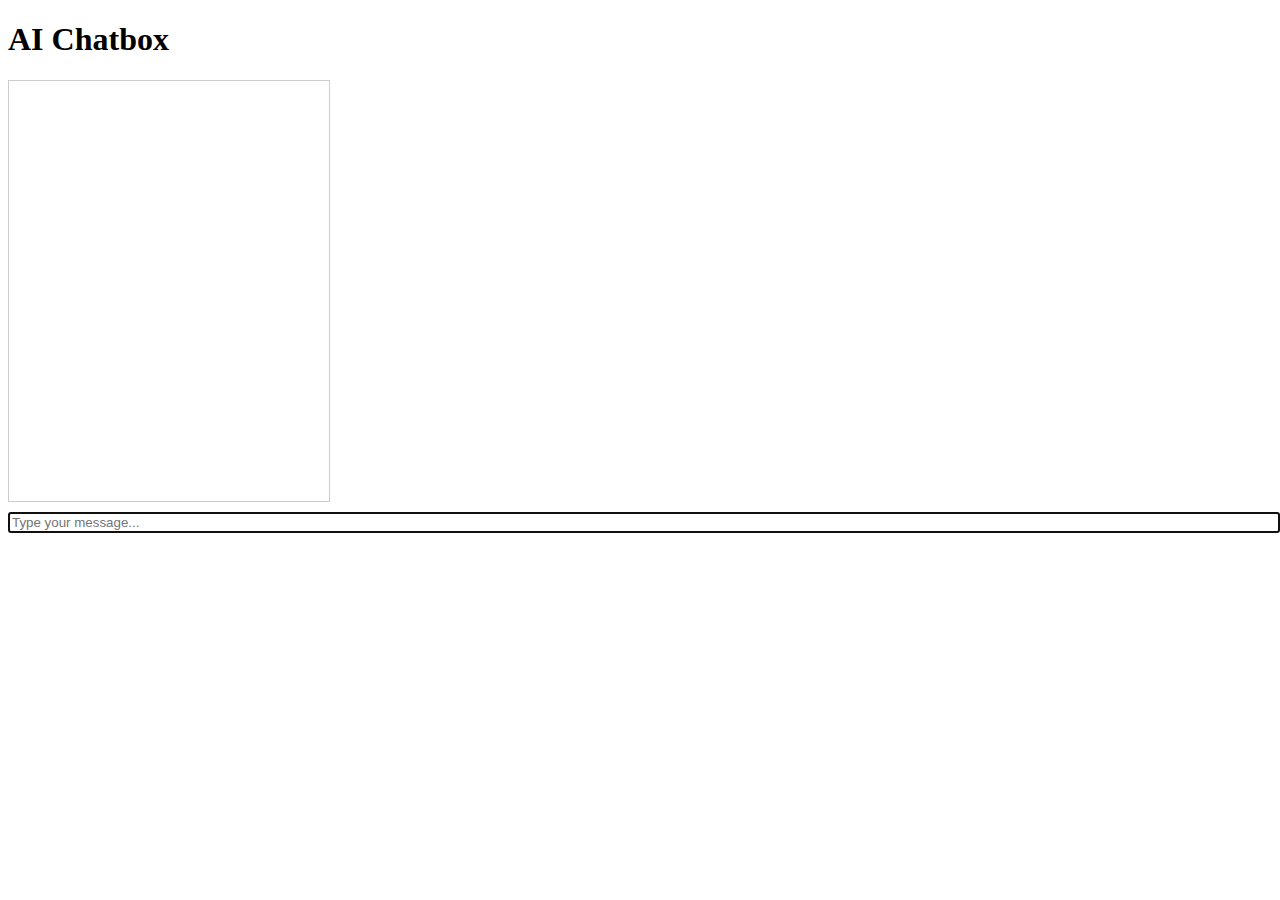
<file: ai.html>
<!DOCTYPE html>
<html>
<head>
  <title>AI Chatbox</title>
  <style>
    #chatbox {
      width: 300px;
      height: 400px;
      border: 1px solid #ccc;
      overflow: auto;
      padding: 10px;
    }
    #user-input {
      width: 100%;
      margin-top: 10px;
    }
  </style>
</head>
<body>
  <h1>AI Chatbox</h1>
  <div id="chatbox"></div>
  <input type="text" id="user-input" placeholder="Type your message..." autofocus />
  <script>
    
    
    // Define responses from the AI
const responses = {
  greeting: "Hello! How can I assist you today?",
  question: "I'm sorry, but I am not able to answer that question.",
  farewell: "Goodbye! Have a great day!"
};

// Get required elements from the HTML
const chatbox = document.getElementById("chatbox");
const userInput = document.getElementById("user-input");

// Function to append user message to the chatbox
function appendUserMessage(message) {
  const userMessage = document.createElement("p");
  userMessage.innerHTML = `<strong>You:</strong> ${message}`;
  chatbox.appendChild(userMessage);
}

// Function to append AI response to the chatbox
function appendAIResponse(response) {
  const aiResponse = document.createElement("p");
  aiResponse.innerHTML = `<strong>AI:</strong> ${response}`;
  chatbox.appendChild(aiResponse);
}

// Function to handle user input
function handleUserInput() {
  const message = userInput.value;
  appendUserMessage(message);
  
  // Check user input and provide appropriate AI response
  if (message.toLowerCase().includes("hello") || message.toLowerCase().includes("hi")) {
    appendAIResponse(responses.greeting);
  } else if (message.toLowerCase().includes("goodbye")) {
    appendAIResponse(responses.farewell);
  } else {
    appendAIResponse(responses.question);
  }
  
  // Clear the user input field
  userInput.value = "";
  
  // Scroll to the bottom of the chatbox
  chatbox.scrollTop = chatbox.scrollHeight;
}

// Handle user input when the Enter key is pressed
userInput.addEventListener("keydown", function(event) {
  if (event.key === "Enter") {
    handleUserInput();
  }
});
</script>
</body>
    
</html>
</file>
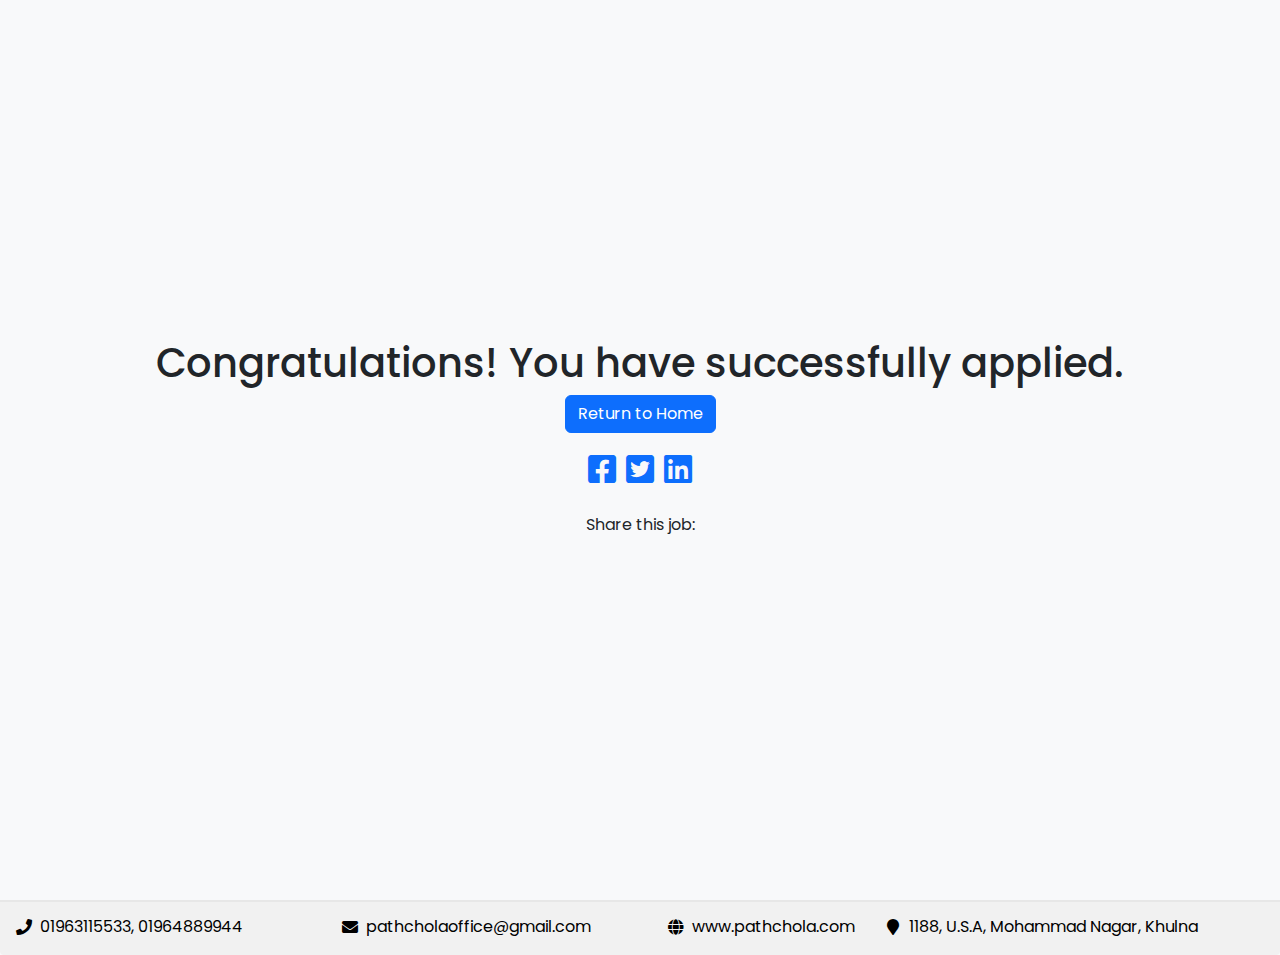
<file: display.html>
<!DOCTYPE html>
<html lang="en">
    <head>
        <meta charset="UTF-8" />
        <meta name="viewport" content="width=device-width, initial-scale=1.0" />
        <title>Congratulations!</title>
        <!-- Bootstrap CSS -->
        <link rel="stylesheet" href="css/bootstrap.css" />
        <script src="js/bootstrap.js"></script>
        <!-- Font Awesome CSS -->
        <link rel="stylesheet" href="https://cdnjs.cloudflare.com/ajax/libs/font-awesome/5.15.3/css/all.min.css" />
        <!-- Google Fonts - Poppins -->
        <link href="https://fonts.googleapis.com/css?family=Poppins:400,500,600,700&display=swap" rel="stylesheet" />
        <!-- Custom CSS -->

        <link rel="stylesheet" href="css/bootstrap.css" />
        <link rel="stylesheet" href="css/style.css" />
        <link rel="stylesheet" href="css/responsive.css" />
        <style>
            body {
                background-color: #f8f9fa;
                font-family: "Poppins", sans-serif;
            }

            .welcome-container {
                display: flex;
                align-items: center;
                justify-content: center;
                height: 100vh;
            }

            .welcome-message {
                text-align: center;
            }

            .footer {
                background-color: #343a40;
                color: #ffffff;
                padding: 20px 0;
                text-align: center;
            }

            .social-share {
                display: flex;
                justify-content: center;
                margin-top: 20px;
            }

            .social-share a {
                margin: 0 5px;
            }
        </style>
        <link rel="icon" type="image/png" href="img\logo.png" />
    </head>
    <body>
        <div class="welcome-container">
            <div class="welcome-message">
                <h1>Congratulations! You have successfully applied.</h1>
                <a href="index.html" class="btn btn-primary">Return to Home</a>
                <div class="social-share">
                    <a href="#"><i class="fab fa-facebook-square fa-2x"></i></a>
                    <a href="#"><i class="fab fa-twitter-square fa-2x"></i></a>
                    <a href="#"><i class="fab fa-linkedin fa-2x"></i>
                    </a>
                </div>
                <p>Share this job:</p>
            </div>
        </div>

        <div class="footer-setting">
            <div class="row">
                <div class="col-md-3">
                    <ul class="padding-top fa-ul">
                        <li style="color: black;"><i class="fa-li fa fa-phone"></i>01963115533, 01964889944</li>
                    </ul>
                </div>
                <div class="col-md-3">
                    <ul class="padding-top fa-ul">
                        <li style="color: black;"><i class="fa-li fa fa-envelope"></i> pathcholaoffice@gmail.com</li>
                    </ul>
                </div>
                <div class="col-md-2">
                    <ul class="padding-top fa-ul">
                        <li style="color: black;"><i class="fa-li fa fa-globe"></i>www.pathchola.com</li>
                    </ul>
                </div>
                <div class="col-md-4">
                    <ul class="padding-top fa-ul">
                        <li style="color: black;"><i class="fa-li fa fa-map-marker"></i>1188, U.S.A, Mohammad Nagar, Khulna</li>
                    </ul>
                </div>
            </div>
        </div>
    </body>
</html>
</file>
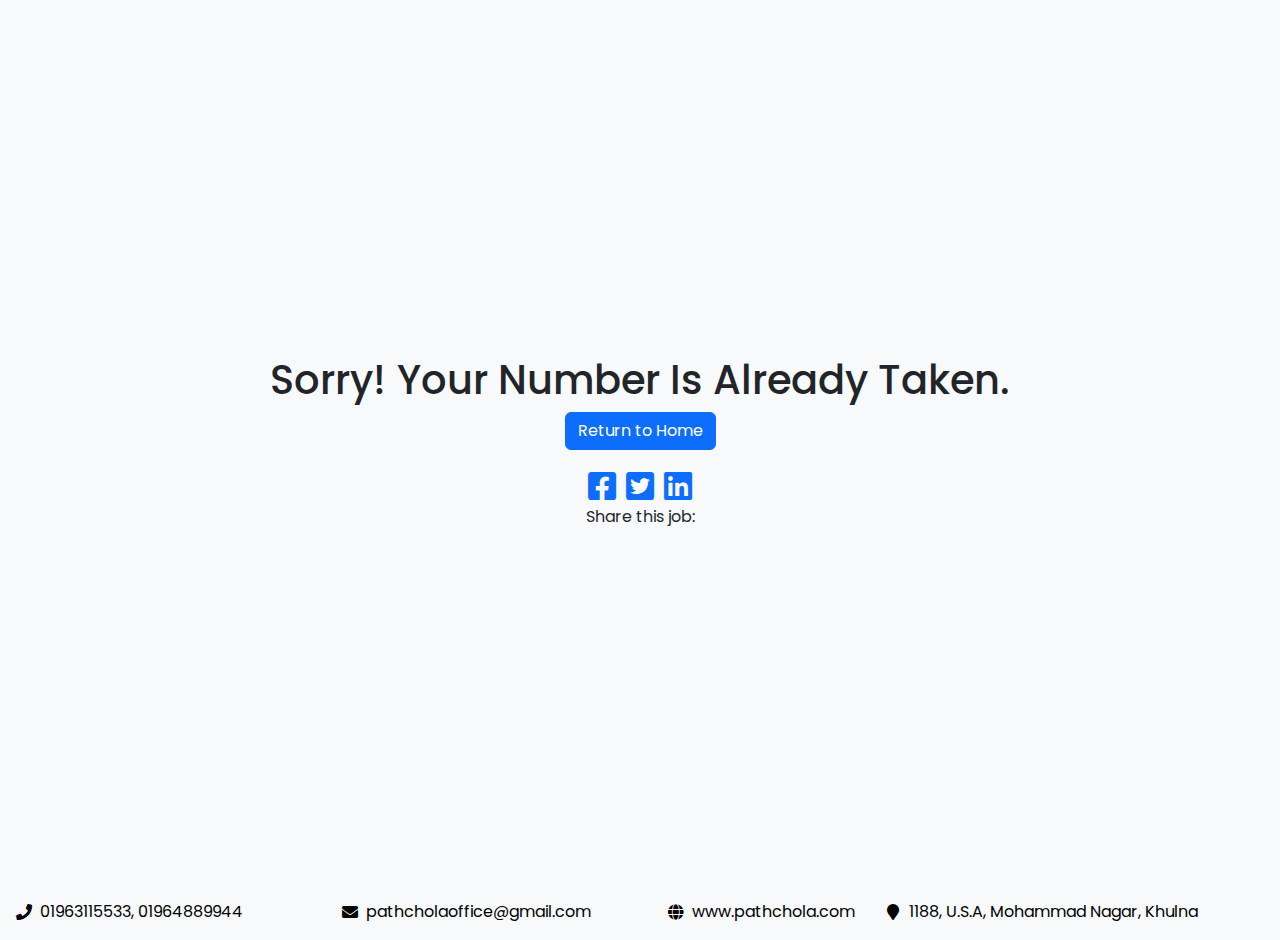
<file: exit.html>
<!DOCTYPE html>
<html lang="en">
    <head>
        <meta charset="UTF-8" />
        <meta name="viewport" content="width=device-width, initial-scale=1.0" />
        <title>Sorry</title>
        <!-- Bootstrap CSS -->
        <link rel="stylesheet" href="css/bootstrap.css" />
        <script src="js/bootstrap.js"></script>
        <!-- Font Awesome CSS -->
        <link rel="stylesheet" href="https://cdnjs.cloudflare.com/ajax/libs/font-awesome/5.15.3/css/all.min.css" />
        <!-- Google Fonts - Poppins -->
        <link href="https://fonts.googleapis.com/css?family=Poppins:400,500,600,700&display=swap" rel="stylesheet" />
        <!-- Custom CSS -->
        <style>
            body {
                background-color: #f8f9fa;
                font-family: "Poppins", sans-serif;
            }

            .welcome-container {
                display: flex;
                align-items: center;
                justify-content: center;
                height: 100vh;
            }

            .welcome-message {
                text-align: center;
            }

            .footer {
                background-color: #343a40;
                color: #ffffff;
                padding: 20px 0;
                text-align: center;
            }

            .social-share {
                display: flex;
                justify-content: center;
                margin-top: 20px;
            }

            .social-share a {
                margin: 0 5px;
            }
        </style>
        <link rel="icon" type="image/png" href="img\logo.png" />
    </head>
    <body>
        <div class="welcome-container">
            <div class="welcome-message">
                <h1>Sorry! Your Number Is Already Taken.</h1>
                <a href="index.html" class="btn btn-primary">Return to Home</a>
                <div class="social-share">
                    <a href="#"><i class="fab fa-facebook-square fa-2x"></i></a>
                    <a href="#"><i class="fab fa-twitter-square fa-2x"></i></a>
                    <a href="#">
                        <i class="fab fa-linkedin fa-2x"></i>
                    </a>
                </div>
                <p>Share this job:</p>
            </div>
        </div>

        <div class="footer-setting">
            <div class="row">
                <div class="col-md-3">
                    <ul class="padding-top fa-ul">
                        <li style="color: black;"><i class="fa-li fa fa-phone"></i>01963115533, 01964889944</li>
                    </ul>
                </div>
                <div class="col-md-3">
                    <ul class="padding-top fa-ul">
                        <li style="color: black;"><i class="fa-li fa fa-envelope"></i> pathcholaoffice@gmail.com</li>
                    </ul>
                </div>
                <div class="col-md-2">
                    <ul class="padding-top fa-ul">
                        <li style="color: black;"><i class="fa-li fa fa-globe"></i>www.pathchola.com</li>
                    </ul>
                </div>
                <div class="col-md-4">
                    <ul class="padding-top fa-ul">
                        <li style="color: black;"><i class="fa-li fa fa-map-marker"></i>1188, U.S.A, Mohammad Nagar, Khulna</li>
                    </ul>
                </div>
            </div>
        </div>
    </body>
</html>
</file>
<file: css/style.css>
@charset "UTF-8";

.center-div {
    width: 80%;
    height: auto;
    margin: 0 auto;
    background-color: azure;
    margin-top: 5%;
}

.style-rows {
    border: 1px solid #e7e7e7; border-radius: 4px; margin: 0.1%; box-shadow: 0 1px 5px 0 rgba(0, 0, 0, 0.15); background-color: white; border: 1px solid #e7e7e7;
}

.contain-full {
    width: 100%; padding: 0px; margin: 0px;
}

.admin-site {
    padding-top: 15%;
}
.admission-now {
    color: #265062; padding-left: 10%; font-family: 'Poppins', sans-serif; text-shadow: 1px 1px 1px #ababab; font-size: 300%;
}
.freelancer {
    color: #f99e1e; padding-left: 10%; margin-top: -2%; font-size: 120%; font-weight: bolder;
}
.image-set {
    margin-top: 15%; margin-right: -15%;
}

.pathchola {
    padding-top: 45%;
}

.pathcholabd {
    color: #265062; padding-left: 3%; font-family: 'Poppins', sans-serif; font-size: 250%; text-shadow: 1px 1px 1px #ababab;
}

.limited {
    padding-left: 4%; margin-top: -5%; font-size: 190%; color: #f15a24; font-family: 'Prompt', sans-serif; text-align: left;
}
.reg {
    text-align: left; padding-left: 5%;
}

.apply {
    padding-top: -2%; margin-left: 0px; margin-right: 0px; margin-top: -1.5%;
}

.sub-wel {
    padding-top: 0.8%; font-size: 130%; color: dimgray;
}
.advatiesment {
margin-top: 1.5%; margin-left: 0px; margin-right: 0px; background: #fcfff4; background: #f5f6f6;
background: -moz-linear-gradient(top,  #f5f6f6 0%, #dbdce2 21%, #b8bac6 49%, #dddfe3 80%, #f5f6f6 100%);
background: -webkit-linear-gradient(top,  #f5f6f6 0%,#dbdce2 21%,#b8bac6 49%,#dddfe3 80%,#f5f6f6 100%);
background: linear-gradient(to bottom,  #f5f6f6 0%,#dbdce2 21%,#b8bac6 49%,#dddfe3 80%,#f5f6f6 100%);
filter: progid:DXImageTransform.Microsoft.gradient( startColorstr='#f5f6f6', endColorstr='#f5f6f6',GradientType=0 );"
}
.padding-apply {
    padding-bottom: 0.5%; padding-top: 0.5%;
}

.details {
   margin-left: 0px; margin-right: 0px; 
}

.text-details {
    padding-top: 1%;
}

.table-containt {
    margin-left: 0px; margin-right: 0px;
}

.header-design {
    color: white;background: #3f5c8c;
background: -moz-linear-gradient(top,  #3f5c8c 0%, #22314b 0%, #253751 31%, #2f4561 86%, #304763 100%, #2e435d 100%);
background: -webkit-linear-gradient(top,  #3f5c8c 0%,#22314b 0%,#253751 31%,#2f4561 86%,#304763 100%,#2e435d 100%);
background: linear-gradient(to bottom,  #3f5c8c 0%,#22314b 0%,#253751 31%,#2f4561 86%,#304763 100%,#2e435d 100%);
filter: progid:DXImageTransform.Microsoft.gradient( startColorstr='#3f5c8c', endColorstr='#2e435d',GradientType=0 );
"
}
        p {
  margin-top: 25px;
  margin-bottom: 25px;
}

.btn {
  margin-left: 10px;
  margin-right: 10px;
}
/* Boostrap Buttons Styling */

.btn-danger {
  font-family: Raleway-SemiBold;
  font-size: 13px;
  color: rgba(217, 83, 78, 0.75);
  letter-spacing: 1px;
  line-height: 15px;
  border: 2px solid rgba(217, 83, 78, 0.75);
  border-radius: 25px;
  background: transparent;
  transition: all 0.3s ease 0s;
}

.btn-danger:hover {
  color: #FFF;
  background: rgba(217, 83, 78, 0.75);
  border: 2px solid rgba(217, 83, 78, 0.75);
}

.condition {
   margin-left: 0px; margin-right: 0px; margin-bottom: 0px; padding-bottom: 0px; background: #FFFFFF; background: linear-gradient(180deg, #FFFFFF, #F1EEEF); 
}

.extra-apply {
    padding-top: 1%; padding-bottom: 2%;
}


.footer-setting {
    margin-top: 0%; background-color: #f1f1f1; margin-left: 0px; margin-right: 0px; border-radius: 0px 0px 4px 4px; -webkit-border-radius: 0px 0px 4px 4px; -moz-border-radius: 0px 0px 4px 4px; border-top: 2px solid #e7e7e7; padding-top: 1%; margin-left: 0px; margin-right: 0px;
}

.model-design {
    color: white; background: #56ffd2;
background: -moz-linear-gradient(top,  #56ffd2 0%, #56ffd2 0%, #52f7c9 1%, #4ce6bb 1%, #48ddb5 1%, #45d6ae 11%, #33af8d 37%, #2ba181 49%, #1d8f6a 50%, #198a62 50%, #198a5f 53%, #198a59 64%, #1a9059 68%, #1a9b59 73%, #1aac5c 79%, #1cd967 90%, #1ced6c 96%, #1cf16c 98%, #1cf36d 99%, #1dfc70 99%, #20ff7f 100%, #20ff7f 100%);
background: -webkit-linear-gradient(top,  #56ffd2 0%,#56ffd2 0%,#52f7c9 1%,#4ce6bb 1%,#48ddb5 1%,#45d6ae 11%,#33af8d 37%,#2ba181 49%,#1d8f6a 50%,#198a62 50%,#198a5f 53%,#198a59 64%,#1a9059 68%,#1a9b59 73%,#1aac5c 79%,#1cd967 90%,#1ced6c 96%,#1cf16c 98%,#1cf36d 99%,#1dfc70 99%,#20ff7f 100%,#20ff7f 100%);
background: linear-gradient(to bottom,  #56ffd2 0%,#56ffd2 0%,#52f7c9 1%,#4ce6bb 1%,#48ddb5 1%,#45d6ae 11%,#33af8d 37%,#2ba181 49%,#1d8f6a 50%,#198a62 50%,#198a5f 53%,#198a59 64%,#1a9059 68%,#1a9b59 73%,#1aac5c 79%,#1cd967 90%,#1ced6c 96%,#1cf16c 98%,#1cf36d 99%,#1dfc70 99%,#20ff7f 100%,#20ff7f 100%);
filter: progid:DXImageTransform.Microsoft.gradient( startColorstr='#56ffd2', endColorstr='#20ff7f',GradientType=0 );
}


.september {
    color: #f79c1d; font-weight: bolder; text-align: right; font-size: 120%;
}

.font-size {
    font-size: 200%; color: #f79c1d; font-weight: bolder; text-align: right;
}

.rightline {
    border-right-style: groove; border-color: #f79c1d;
}

.tag26 {
    color: #f79c1d; font-weight: bolder; padding-left: 100%; text-align: center;
}

.thline {
    text-align: center; color: #f79c1d; font-weight: bolder;
}
.address {
    padding-top: 0px; margin-top: 0px; color: #f79c1d; font-weight: bolder;
}
.bottontion {
    margin-top: -10%; margin-left: 1%;
}

.borderright {
    border-right-style: groove; border-right-width: thin; border-color: #f79c1d;
}

.btnseting {
  margin-left: -4%;
}









        .input-field {
            padding: 0 22px 5px 8px;
        }

        .search-form {
            width: 100%;
        }

        .search {
            padding: 0px 0px 5px 0px;
        }

        .input-field-category {
            padding: 0 0px 5px 5px;
        }
          
.regitration {
    text-align: right; padding-right: 3%;
}





<!-- ----------------------Others ------------- -->

 @media (max-width: 320px) {
     .center-div {
         width: 100%;
         padding: 0px;
         margin: 0px;
         margin: 0 auto;
     } 
     
  .admission-now {
    color: #265062; padding-left: 10%; font-family: 'Poppins', sans-serif; text-shadow: 1px 1px 1px #ababab; font-size: 100%; text-align: center;
}   
     
     .extra-apply {
         display: none;
     }  
        }
@media (max-width: 576px) {
      .center-div {
         width: 100%;
         padding: 0px;
         margin: 0px;
         margin: 0 auto;
     }       
            
        }
@media (max-width: 768px) {
      .center-div {
         width: 95%;
          margin: 0 auto;

     }
            
        }
@media (max-width: 992px) {

            
        }


.circle-offer {
  background: #FF7A59;
  width: 200px;
  height: 200px;
  border-radius: 50%;
  display: flex;
  align-items: center;
  text-align: center;
}
</file>
<file: css/responsive.css>
<!-- ----------------------Others ------------- -->

 @media (max-width: 320px) {
     .center-div {
         width: 100%;
         padding: 0px;
         margin: 0px;
         margin: 0 auto;
     } 
     
  .admission-now {
    color: #265062; padding-left: 10%; font-family: 'Poppins', sans-serif; text-shadow: 1px 1px 1px #ababab; font-size: 100%; text-align: center;
}   
     
     .extra-apply {
         display: none;
     }  
        }
@media (max-width: 576px) {
      .center-div {
         width: 100%;
         padding: 0px;
         margin: 0px;
         margin: 0 auto;
     }       
            
        }
@media (max-width: 768px) {
      .center-div {
         width: 95%;
          margin: 0 auto;

     }
            
        }
@media (max-width: 992px) {

            
        }
</file>
